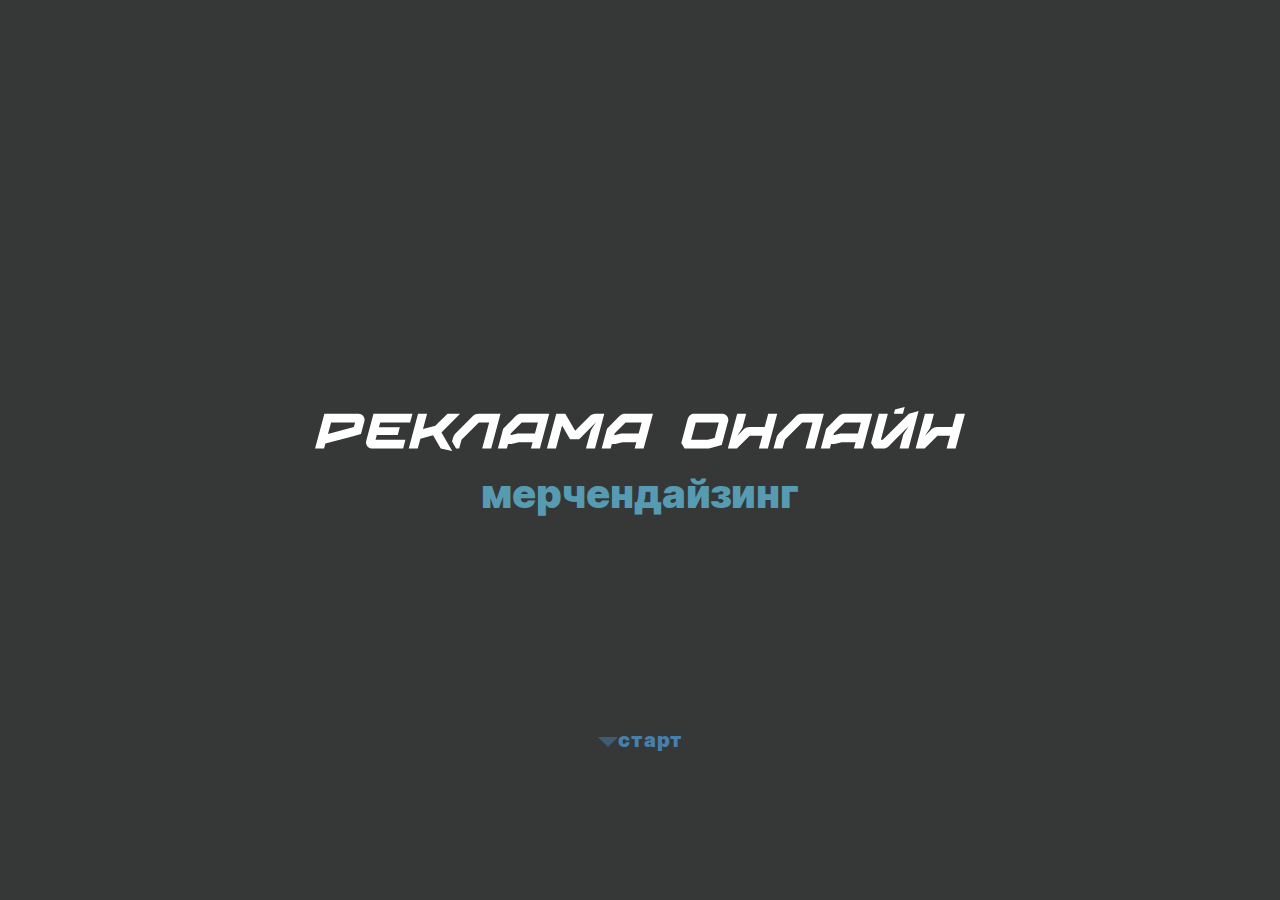
<file: index.html>
<!DOCTYPE html>
<html lang="ru">
<head>
    <meta charset="UTF-8">
    <meta http-equiv="X-UA-Compatible" content="IE=edge">
    <meta name="viewport" content="width=device-width, initial-scale=1.0">
    <link rel="stylesheet" href="./pages/index.css">
    <title>Реклама Онлайн мерчендайзинг</title>
</head>
<body class="page">

  <section class="title-page">
    <img src="./images/logo_long_white.svg" alt="Логотип Реклама Онлайн" class="title-page__logo">
    <h1 class="title-page__title">мерчендайзинг</h1>
    <a href="./pages/0.html" class="link"><div class="triangle"></div>старт</a>
  </section>

</body>
</html>
</file>
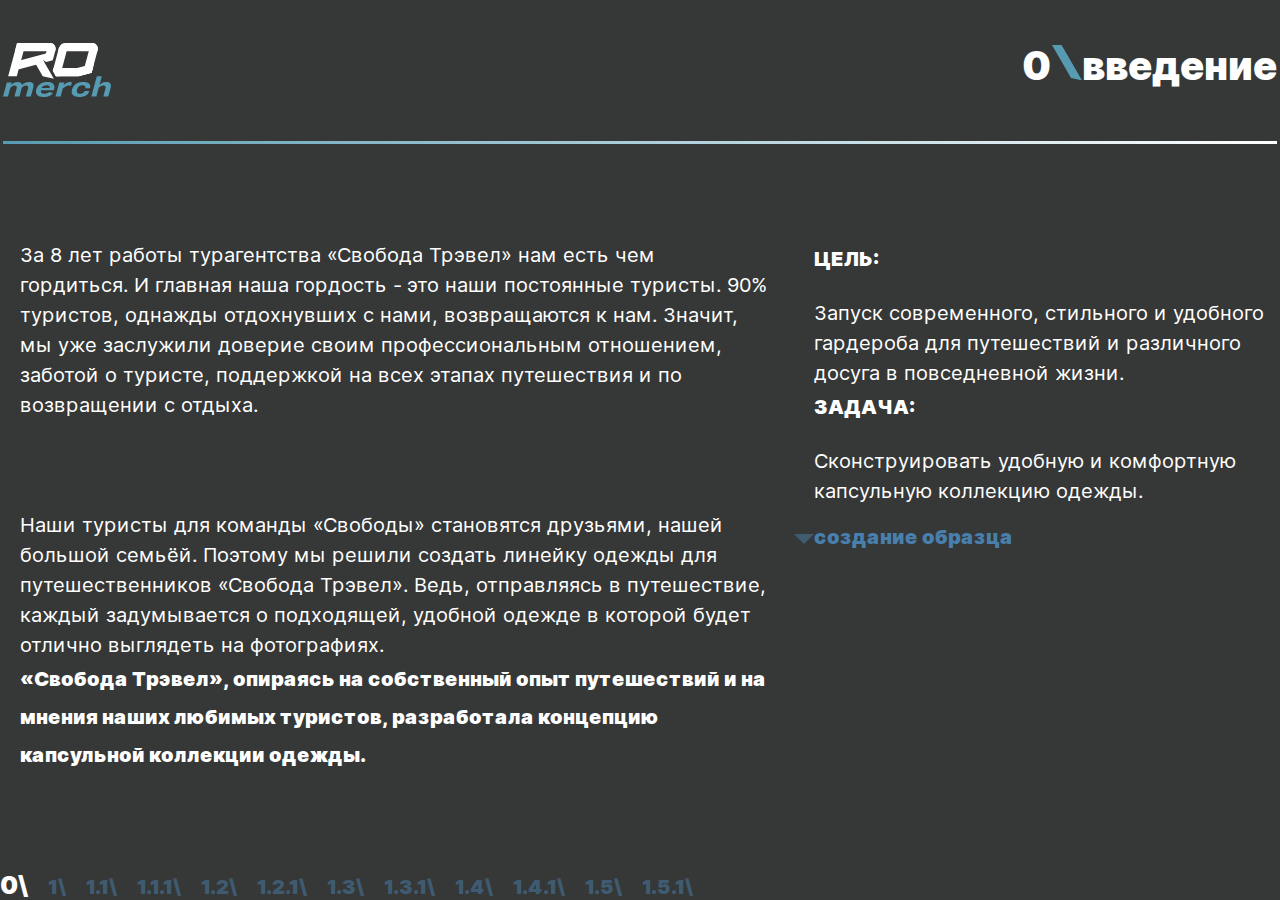
<file: pages/0.html>
<!DOCTYPE html>
<html lang="ru">
<head>
    <meta charset="UTF-8">
    <meta http-equiv="X-UA-Compatible" content="IE=edge">
    <meta name="viewport" content="width=device-width, initial-scale=1.0">
    <link rel="stylesheet" href="./../pages/index.css">
    <title>Реклама Онлайн мерчендайзинг</title>
</head>
<body class="page">
  <header class="header">
    <a href="./../index.html"><img src="./../images/logo_short.svg" alt="Сокращенная версия логотипа RO merch" class="header__logo"></a>
    <div class="header__title">
      <p class="header__number">0</p>
      <!-- нужно немного сместить вниз слэш -->
      <div class="header__slash"></div>
      <h1 class="header__text">введение</h1>
    </div>
  </header>

    <section class="table">

      <div class="table__first-column">
        <div class="table__description">
          <p class="table__paragraph">За 8 лет работы турагентства «Свобода Трэвел» нам есть чем гордиться. И главная наша гордость - это наши постоянные туристы. 90% туристов, однажды отдохнувших с нами, возвращаются к нам. Значит, мы уже заслужили доверие своим профессиональным отношением, заботой о туристе, поддержкой на всех этапах путешествия и по возвращении с отдыха.</p>
          <p class="table__paragraph">Наши туристы для команды «Свободы» становятся друзьями, нашей большой семьёй. Поэтому мы решили создать линейку одежды для путешественников «Свобода Трэвел». Ведь, отправляясь в путешествие, каждый задумывается о подходящей, удобной одежде в которой будет отлично выглядеть на фотографиях.</p>
          <p class="table__paragraph-accent">«Свобода Трэвел», опираясь на собственный опыт путешествий и на мнения наших любимых туристов, разработала концепцию капсульной
          коллекции одежды.</p>
        </div>
      </div>

      <div class="table__second-column">
        <div class="table__description">
          <p class="table__paragraph-accent">ЦЕЛЬ:</p>
          <p class="table__paragraph">Запуск современного, стильного и удобного гардероба для путешествий и различного досуга в повседневной жизни.</p>
          <p class="table__paragraph-accent">ЗАДАЧА:</p>
          <p class="table__paragraph">Сконструировать удобную и комфортную капсульную коллекцию одежды.</p>
        </div>
        <a href="./1.html" class="link"><div class="triangle"></div>создание образца</a>
      </div>

    </section>

  <footer class="footer">
    <ul class="footer__numbering">
      <li class="footer__number footer__number_active">0\</li>
      <li class="footer__number">1\</li>
      <li class="footer__number">1.1\</li>
      <li class="footer__number">1.1.1\</li>
      <li class="footer__number">1.2\</li>
      <li class="footer__number">1.2.1\</li>
      <li class="footer__number">1.3\</li>
      <li class="footer__number">1.3.1\</li>
      <li class="footer__number">1.4\</li>
      <li class="footer__number">1.4.1\</li>
      <li class="footer__number">1.5\</li>
      <li class="footer__number">1.5.1\</li>
    </ul>
  </footer>
</body>
</html>
</file>
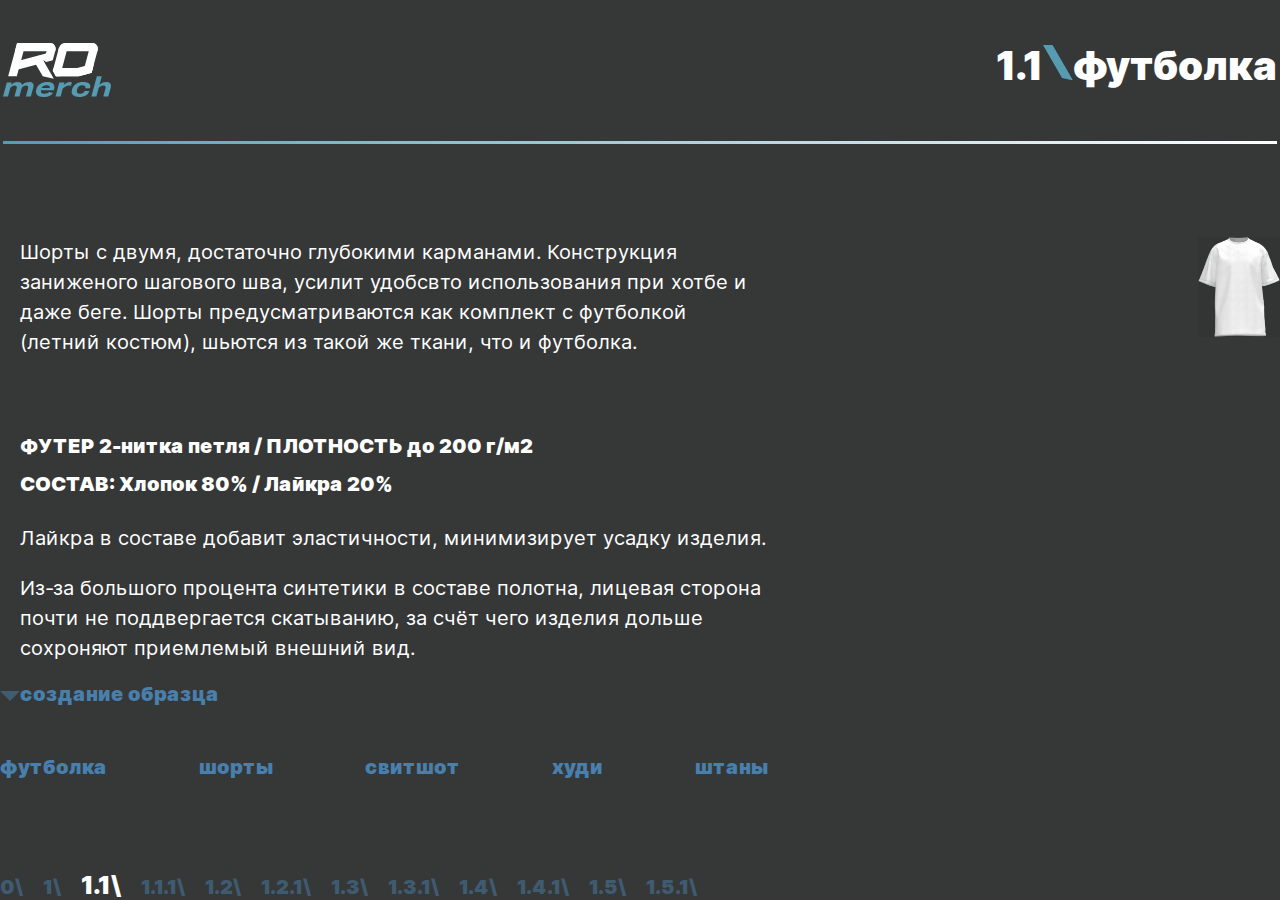
<file: pages/1.1.html>
<!DOCTYPE html>
<html lang="ru">
<head>
    <meta charset="UTF-8">
    <meta http-equiv="X-UA-Compatible" content="IE=edge">
    <meta name="viewport" content="width=device-width, initial-scale=1.0">
    <link rel="stylesheet" href="./../pages/index.css">
    <title>Реклама Онлайн мерчендайзинг</title>
</head>
<body class="page">
  <header class="header">
    <a href="./../index.html"><img src="./../images/logo_short.svg" alt="Сокращенная версия логотипа RO merch" class="header__logo"></a>
    <div class="header__title">
      <p class="header__number">1.1</p>
      <!-- нужно немного сместить вниз слэш -->
      <div class="header__slash"></div>
      <h1 class="header__text">футболка</h1>
    </div>
  </header>

    <section class="table">
      <div class="table__first-column">
        <div class="table__description">
          <p class="table__paragraph">Шорты с двумя, достаточно глубокими карманами. Конструкция заниженого шагового шва, усилит удобсвто использования при хотбе и даже беге. Шорты предусматриваются как комплект с футболкой (летний костюм), шьются из такой же ткани, что и футболка.</p>
          <p class="table__paragraph-accent">ФУТЕР 2-нитка петля / ПЛОТНОСТЬ до 200 г/м2</p>
          <p class="table__paragraph-accent">СОСТАВ: Хлопок 80% / Лайкра 20%</p>
          <p class="table__paragraph">Лайкра в составе добавит эластичности, минимизирует усадку изделия.</p>
          <p class="table__paragraph">Из-за большого процента синтетики в составе полотна, лицевая сторона почти не поддвергается скатыванию, за счёт чего изделия дольше сохроняют приемлемый внешний вид.</p>
        </div>
        <a href="#" class="link"><div class="triangle"></div>создание образца</a>
        <ul class="table__footer">
          <li><a href="#" class="table__footer-link">футболка</a></li>
          <li><a href="#" class="table__footer-link">шорты</a></li>
          <li><a href="#" class="table__footer-link">свитшот</a></li>
          <li><a href="#" class="table__footer-link">худи</a></li>
          <li><a href="#" class="table__footer-link">штаны</a></li>
        </ul>
      </div>
      <img src="./../images/clothes_t-shirt.png" alt="Футболка" class="table__image">
    </section>

  <footer class="footer">
    <ul class="footer__numbering">
      <li class="footer__number">0\</li>
      <li class="footer__number">1\</li>
      <li class="footer__number footer__number_active">1.1\</li>
      <li class="footer__number">1.1.1\</li>
      <li class="footer__number">1.2\</li>
      <li class="footer__number">1.2.1\</li>
      <li class="footer__number">1.3\</li>
      <li class="footer__number">1.3.1\</li>
      <li class="footer__number">1.4\</li>
      <li class="footer__number">1.4.1\</li>
      <li class="footer__number">1.5\</li>
      <li class="footer__number">1.5.1\</li>
    </ul>
  </footer>
</body>
</html>
</file>
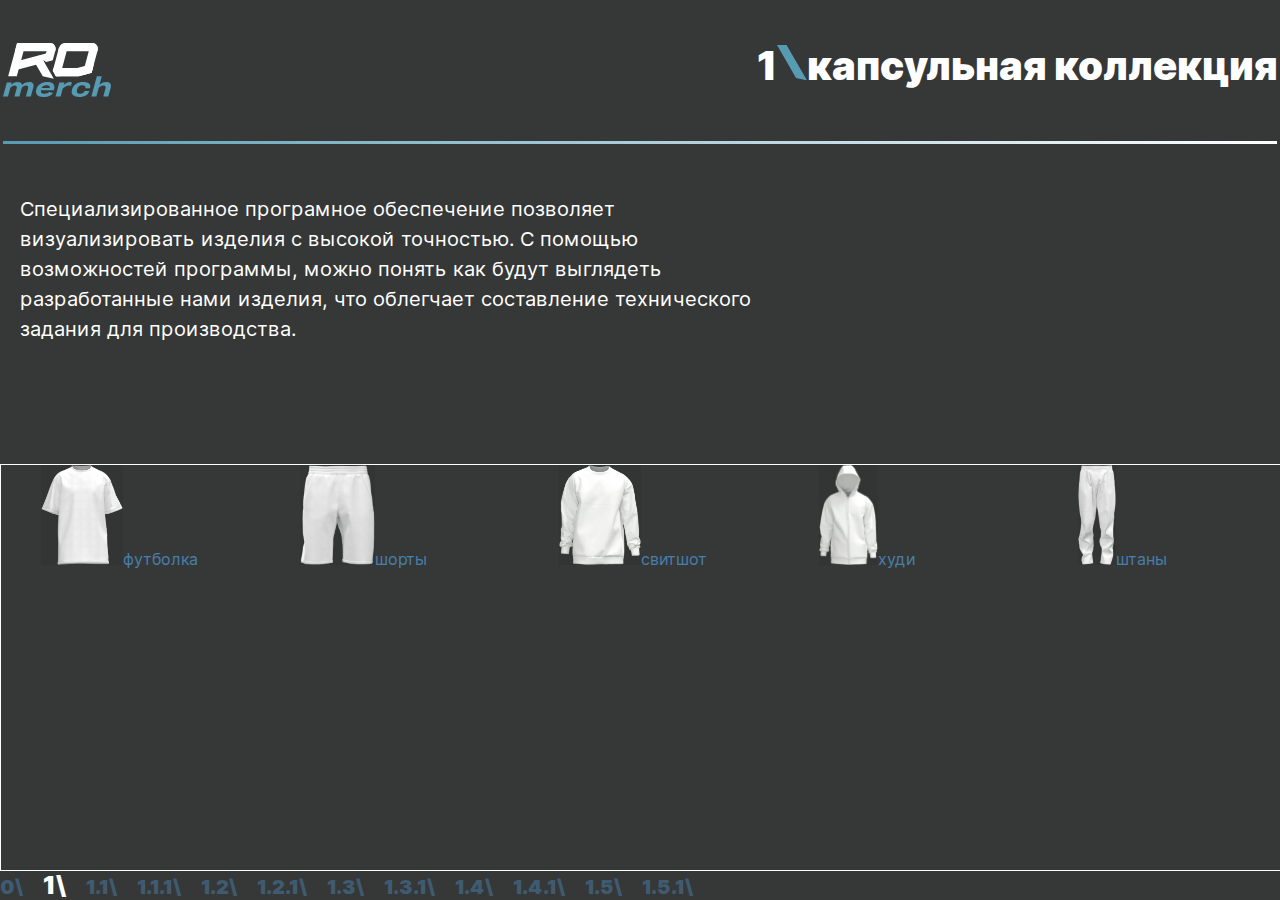
<file: pages/1.html>
<!DOCTYPE html>
<html lang="ru">
<head>
    <meta charset="UTF-8">
    <meta http-equiv="X-UA-Compatible" content="IE=edge">
    <meta name="viewport" content="width=device-width, initial-scale=1.0">
    <link rel="stylesheet" href="./../pages/index.css">
    <title>Реклама Онлайн мерчендайзинг</title>
</head>
<body class="page">
  <header class="header">
    <a href="./../index.html"><img src="./../images/logo_short.svg" alt="Сокращенная версия логотипа RO merch" class="header__logo"></a>
    <div class="header__title">
      <p class="header__number">1</p>
      <!-- нужно немного сместить вниз слэш -->
      <div class="header__slash"></div>
      <h1 class="header__text">капсульная коллекция</h1>
    </div>
  </header>

    <section class="table">
      <div class="table__first-column">
        <div class="table__description">
          <p class="table__paragraph">Специализированное програмное обеспечение позволяет визуализировать изделия с высокой точностью. С помощью возможностей программы, можно понять как будут выглядеть разработанные нами изделия, что облегчает составление технического задания для производства.</p>
        </div>
      </div>

      <!-- <img src="./../images/clothes_t-shirt.png" alt="Футболка" class="table__image"> -->

      <!-- https://ru.stackoverflow.com/questions/1196952/Как-одновременно-применить-hover-на-текст-и-картинку-рядом-с-ним -->
    </section>
    <ul class="collection">
      <li class="collection__item"><a class="collection__link" href="#"><img src="./../images/clothes_t-shirt.png" alt="Футболка" class="collection__image">футболка</a></li>
      <li class="collection__item"><a class="collection__link" href="#"><img src="./../images/clothes_shorts.png" alt="Футболка" class="collection__image">шорты</a></li>
      <li class="collection__item"><a class="collection__link" href="#"><img src="./../images/clothes_sweatshirt.png" alt="Футболка" class="collection__image">свитшот</a></li>
      <li class="collection__item"><a class="collection__link" href="#"><img src="./../images/clothes_hoodie.png" alt="Футболка" class="collection__image">худи</a></li>
      <li class="collection__item"><a class="collection__link" href="#"><img src="./../images/clothes_pants.png" alt="Футболка" class="collection__image">штаны</a></li>
    </ul>

  <footer class="footer">
    <ul class="footer__numbering">
      <li class="footer__number">0\</li>
      <li class="footer__number footer__number_active">1\</li>
      <li class="footer__number">1.1\</li>
      <li class="footer__number">1.1.1\</li>
      <li class="footer__number">1.2\</li>
      <li class="footer__number">1.2.1\</li>
      <li class="footer__number">1.3\</li>
      <li class="footer__number">1.3.1\</li>
      <li class="footer__number">1.4\</li>
      <li class="footer__number">1.4.1\</li>
      <li class="footer__number">1.5\</li>
      <li class="footer__number">1.5.1\</li>
    </ul>
  </footer>
</body>
</html>
</file>
<file: pages/index.css>
@import url(../vendor/normalize.css);

@import url(../blocks/triangle/triangle.css);
@import url(../blocks/link/link.css);

@import url(../blocks/title-page/title-page.css);
@import url(../blocks/title-page/__logo/title-page__logo.css);
@import url(../blocks/title-page/__title/title-page__title.css);

@import url(../blocks/collection/collection.css);
@import url(../blocks/collection/__item/collection__item.css);
@import url(../blocks/collection/__link/collection__link.css);
@import url(../blocks/collection/__image/collection__image.css);

@import url(../blocks/page/page.css);
@import url(../blocks/header/header.css);
@import url(../blocks/header/__logo/header__logo.css);
@import url(../blocks/header/__title/header__title.css);
@import url(../blocks/header/__number/header__number.css);
@import url(../blocks/header/__slash/header__slash.css);
@import url(../blocks/header/__text/header__text.css);

@import url(../blocks/table/table.css);
@import url(../blocks/table/__first-column/table__first-column.css);
@import url(../blocks/table/__second-column/table__second-column.css);
@import url(../blocks/table/__description/table__description.css);
@import url(../blocks/table/__paragraph/table__paragraph.css);
@import url(../blocks/table/__paragraph-accent/table__paragraph-accent.css);
@import url(../blocks/table/__footer/table__footer.css);
@import url(../blocks/table/__footer-item/table__footer-item.css);
@import url(../blocks/table/__footer-link/table__footer-link.css);
@import url(../blocks/table/__image/table__image.css);



@import url(../blocks/footer/footer.css);
@import url(../blocks/footer/__numbering/footer__numbering.css);
@import url(../blocks/footer/__number/footer__number.css);
@import url(../blocks/footer/__number/_active/footer__number_active.css);





@import url(../vendor/fonts/inter.css);
</file>
